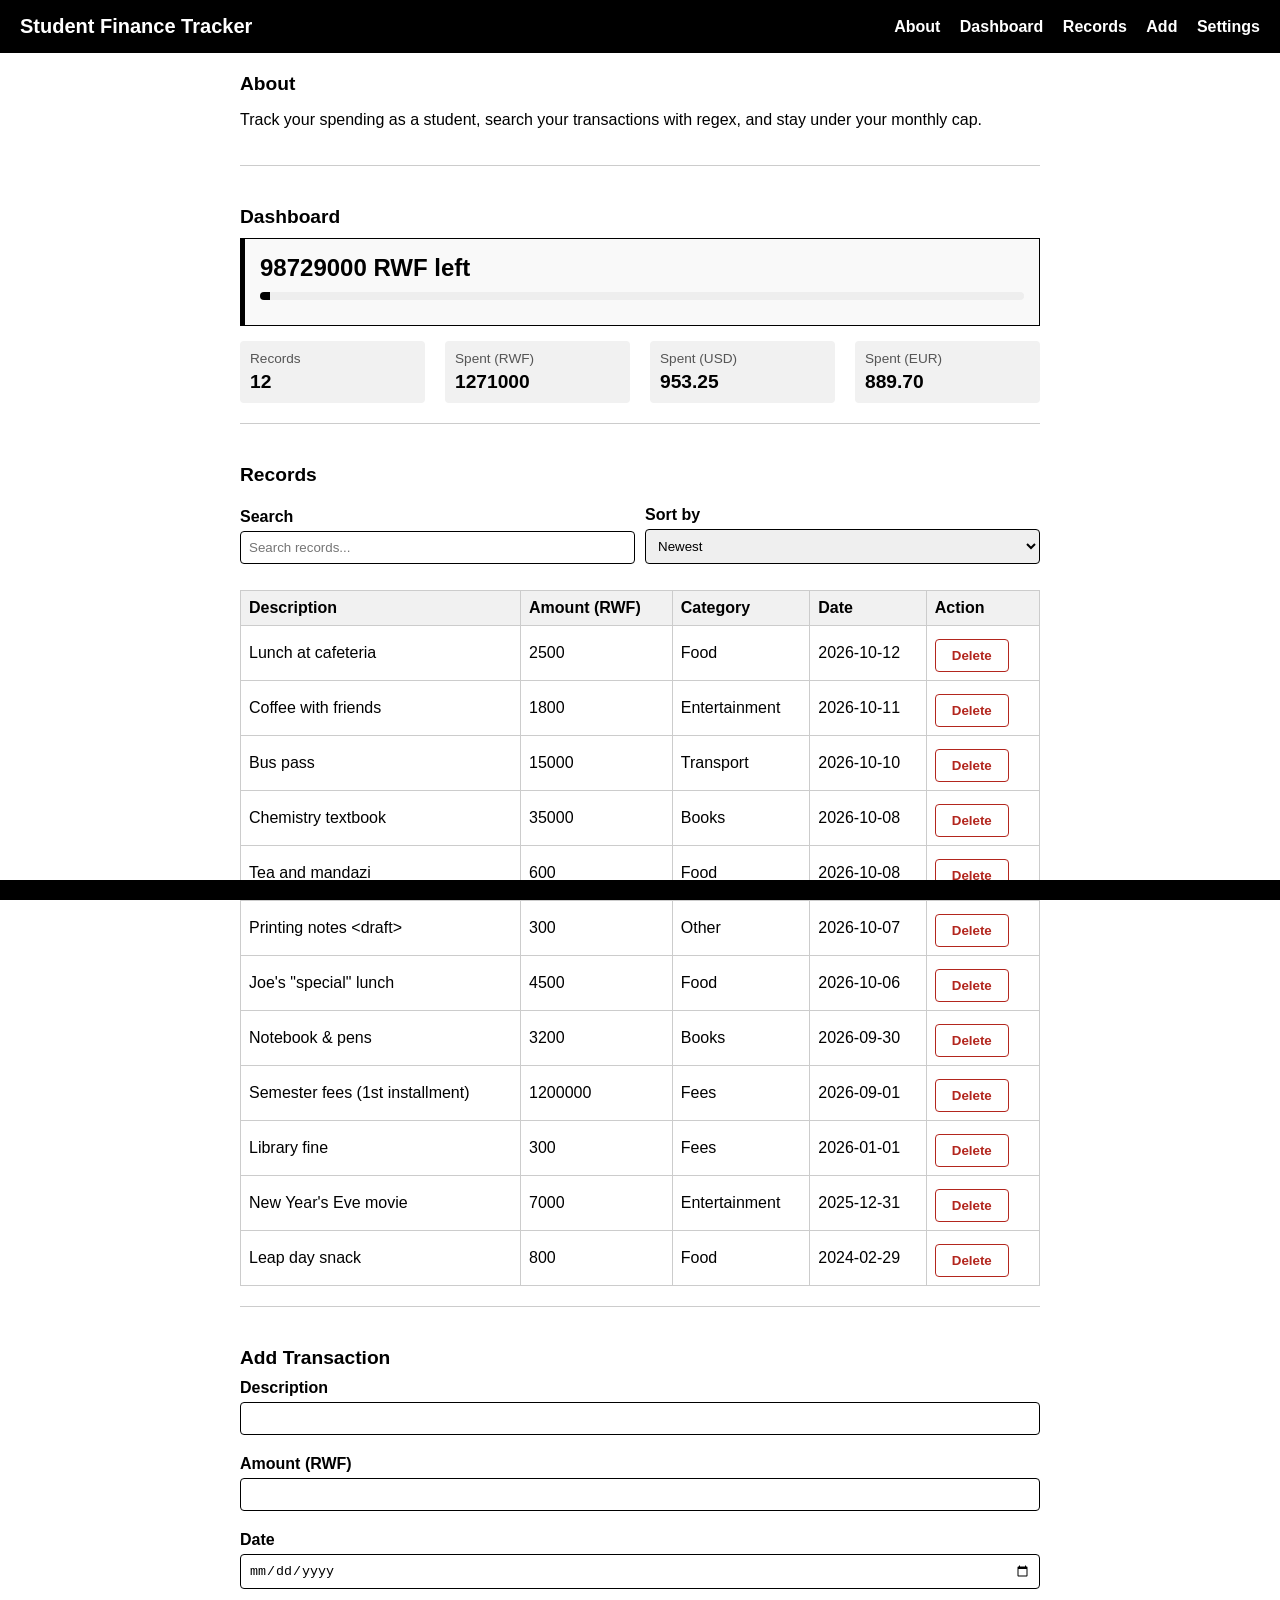
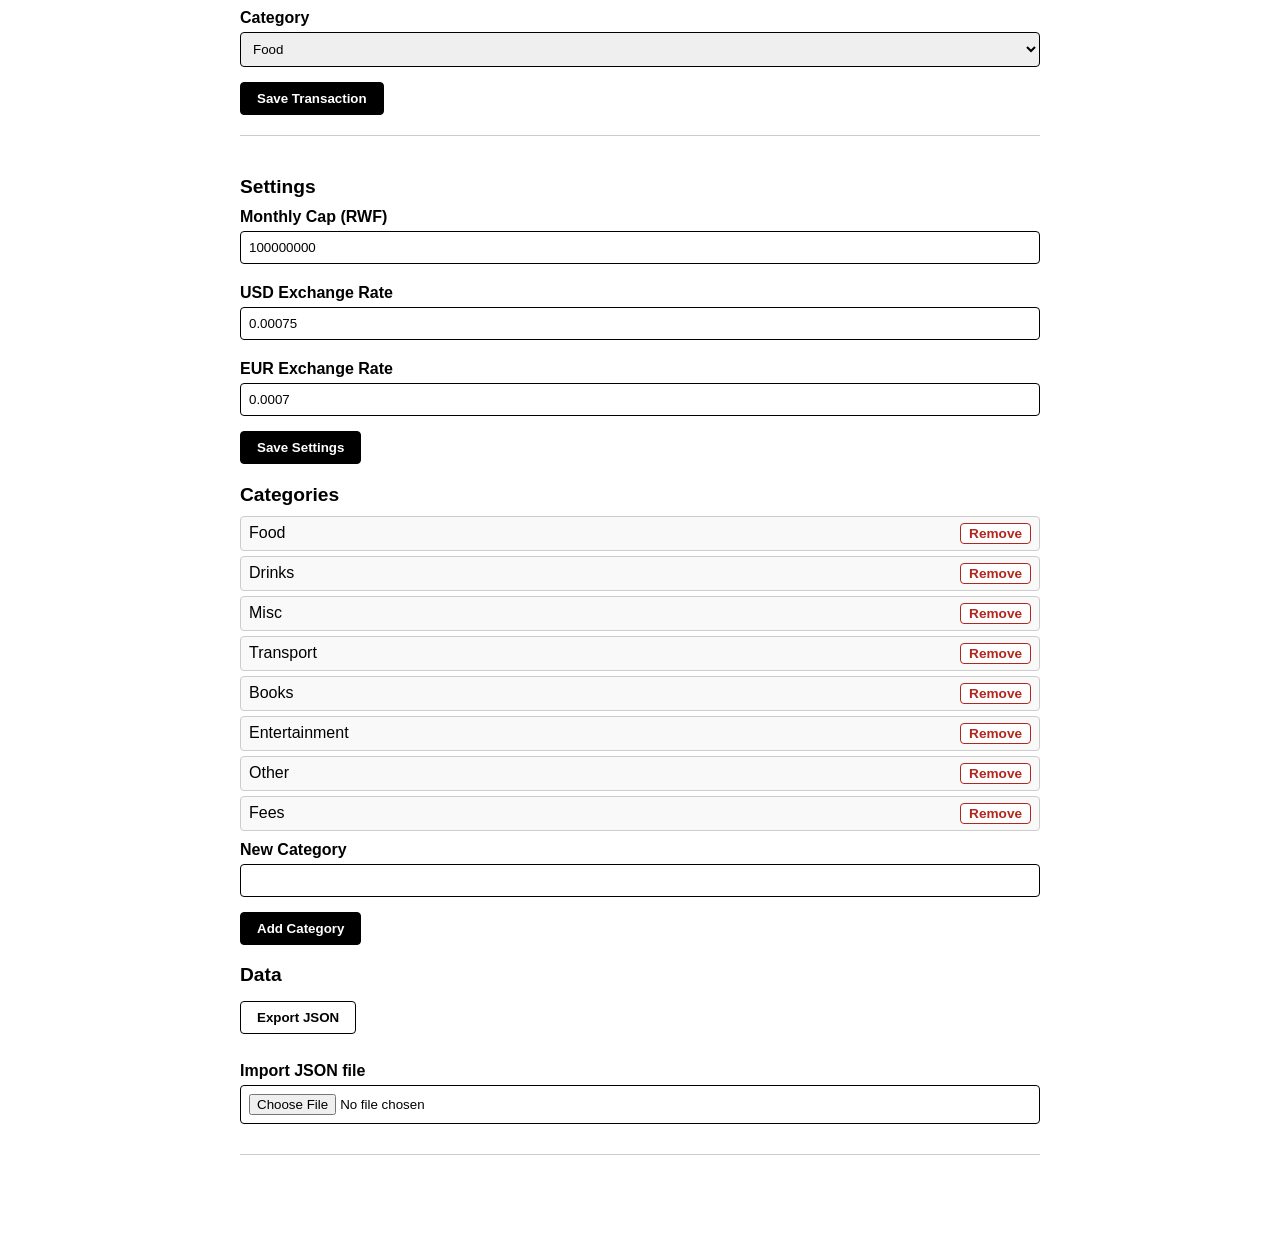
<file: index.html>
<!-- student finance tracker - index file -->
<!DOCTYPE html>
<html>
<head>
    <meta charset="utf-8">
    <meta name="viewport" content="width=device-width, initial-scale=1.0">
    <title>Student Finance Tracker</title>
    <link rel="stylesheet" href="styles/main.css">
</head>
<body>

    <header>
        <h1>Student Finance Tracker</h1>
        <nav>
            <a href="#about">About</a>
            <a href="#dashboard">Dashboard</a>
            <a href="#records">Records</a>
            <a href="#add">Add</a>
            <a href="#settings">Settings</a>
        </nav>
    </header>

    <main>
        <!-- about section -->
        <section id="about">
            <h2>About</h2>
        <p>Track your spending as a student, search your transactions with regex, and stay under your monthly cap.</p>
        </section>

        <!-- dashboard section -->
         <section id="dashboard">
            <h2>Dashboard</h2>

            <div id="cap-box" class="cap">
                <p id="cap-remaining" class="cap-figure">0 RWF left</p>
                <div class="meter">
                    <span id="cap-fill"></span>
                </div>
                <p id="cap-alert" class="error"></p>
            </div>

            <div class="stats">
                <div>
                    <dt>Records</dt>
                    <dd id="stat-count">0</dd>
                </div>
                <div>
                    <dt>Spent (RWF)</dt>
                    <dd id="stat-total">0</dd>
                </div>
                <div>
                    <dt>Spent (USD)</dt>
                    <dd id="stat-usd">0.00</dd>
                </div>
                <div>
                    <dt>Spent (EUR)</dt>
                    <dd id="stat-eur">0.00</dd>
                </div>
            </div>
        </section>

        <!-- records section -->
        <section id="records">
            <h2>Records</h2>
        
        <div class="toolbar">
            <div>
                <label for="search">Search</label>
                <input type="text" id="search" placeholder="Search records...">
            </div>
            <div>
                <label for="sort">Sort by</label>
                <select id="sort">
                    <option value="date-desc">Newest</option>
                    <option value="date-asc">Oldest</option>
                    <option value="amount-desc">Highest Amount</option>
                    <option value="amount-asc">Lowest Amount</option>
                    <option value="description-asc">Description A-Z</option>
                    <option value="description-desc">Description Z-A</option>
                </select>
            </div>
        </div>
        <p id="search-status"></p>

        <table>
            <thead>
                <tr>
                    <th>Description</th>
                    <th>Amount (RWF)</th>
                    <th>Category</th>
                    <th>Date</th>
                    <th>Action</th>
                </tr>
            </thead>
            <tbody id="records-body">
                <!-- dynamic rows go here -->
            </tbody>
        </table>
    </section>

    <!-- add transaction section -->
    <section id="add">
        <h2>Add Transaction</h2>
        <form id="record-form">
            <label for="description">Description</label>
            <input type="text" id="description">

            <label for="amount">Amount (RWF)</label>
            <input type="number" id="amount">

            <label for="date">Date</label>
            <input type="date" id="date">

            <label for="category">Category</label>
            <select id="category"></select>

            <button type="submit">Save Transaction</button>
        </form>
    </section>

    <!-- settings section -->
     <section id="settings">
        <h2>Settings</h2>

        <form id="settings-form">
            <label for="cap-input">Monthly Cap (RWF)</label>
            <input type="number" id="cap-input">

            <label for="rate-usd">USD Exchange Rate</label>
            <input type="number" id="rate-usd" step="any">

            <label for="rate-eur">EUR Exchange Rate</label>
            <input type="number" id="rate-eur" step="any">

            <button type="submit">Save Settings</button>
        </form>

        <h3>Categories</h3>
        <ul id="category-list"></ul>

        <form id="category-form">
            <label for="new-category">New Category</label>
            <input type="text" id="new-category">
            <button type="submit">Add Category</button>
        </form>

        <h3>Data</h3>
        <button type="button" id="export-btn">Export JSON</button>
        <br><br>
        <label for="import-file">Import JSON file</label>
        <input type="file" id="import-file" accept=".json">
     </section>
    </main>

    <p id="status" class="status"></p>

    <script type="module" src="scripts/main.js"></script>
</body>
</html>
</file>
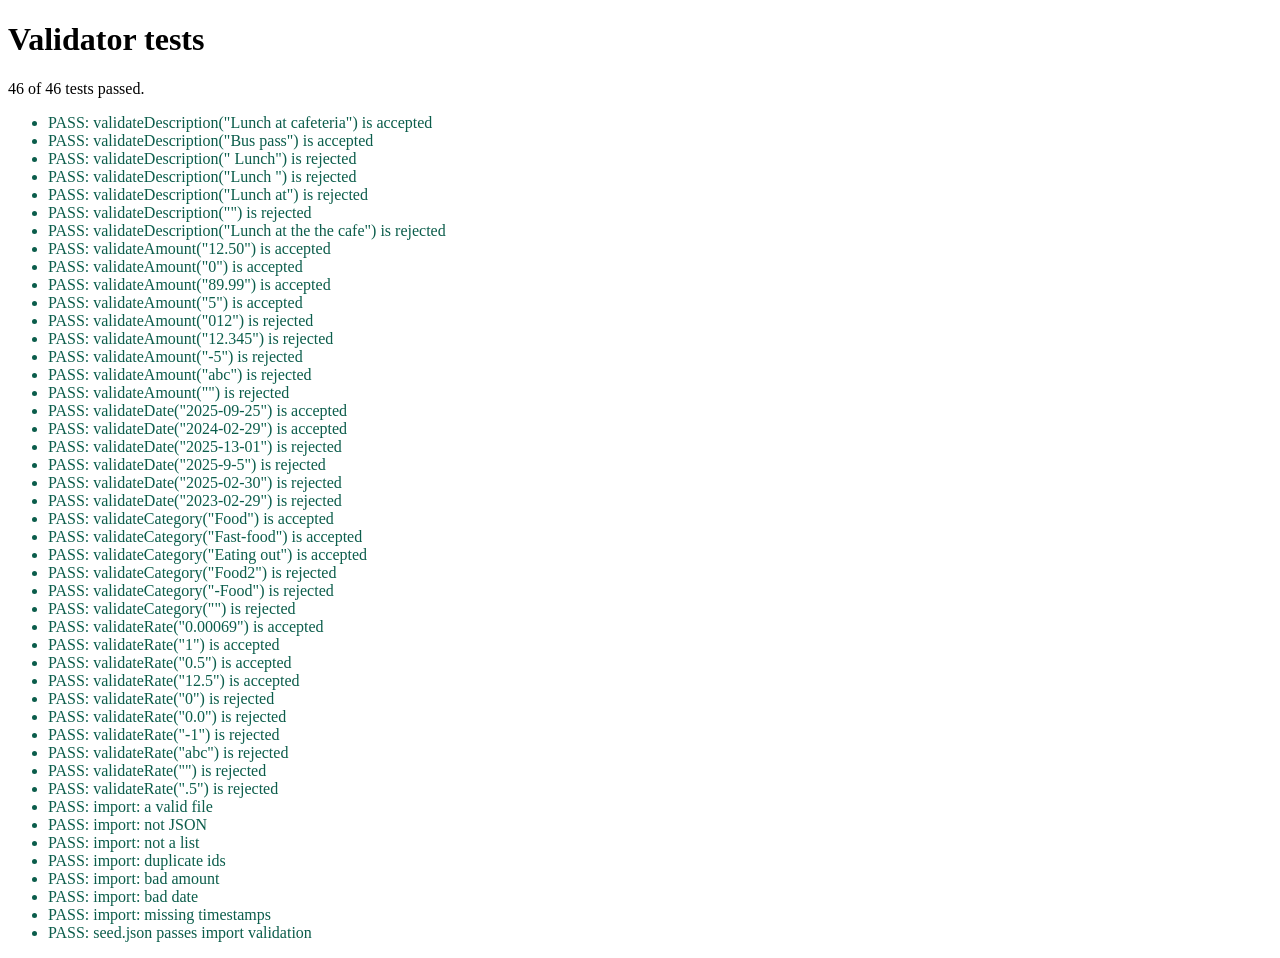
<file: tests.html>
<!DOCTYPE html>
<html lang="en">
<head>
  <meta charset="UTF-8">
  <meta name="viewport" content="width=device-width, initial-scale=1">
  <title>Validator tests</title>
</head>
<body>
  <main>
    <h1>Validator tests</h1>
    <p id="summary" role="status"></p>
    <ul id="results"></ul>
  </main>

  <script type="module">
    import { parseImport } from './scripts/storage.js';
    import { validateDescription, validateAmount, validateDate, validateCategory, validateRate } from './scripts/validators.js';

    const tests = [
      [validateDescription, ['Lunch at cafeteria', 'Bus pass'], [' Lunch', 'Lunch ', 'Lunch  at', '', 'Lunch at the the cafe']],
      [validateAmount, ['12.50', '0', '89.99', '5'], ['012', '12.345', '-5', 'abc', '']],
      [validateDate, ['2025-09-25', '2024-02-29'], ['2025-13-01', '2025-9-5', '2025-02-30', '2023-02-29']],
      [validateCategory, ['Food', 'Fast-food', 'Eating out'], ['Food2', '-Food', '']],
      [validateRate, ['0.00069', '1', '0.5', '12.5'], ['0', '0.0', '-1', 'abc', '', '.5']],
    ];

    const results = document.getElementById('results');
    let passed = 0, total = 0;

    function check(name, ok) {
      total++;
      if (ok) passed++;
      const li = document.createElement('li');
      li.textContent = (ok ? 'PASS: ' : 'FAIL: ') + name;
      li.style.color = ok ? '#0b5d4b' : '#b3261e';
      results.append(li);
    }

    for (const [fn, good, bad] of tests) {
      good.forEach(v => check(`${fn.name}("${v}") is accepted`, fn(v) === ''));
      bad.forEach(v => check(`${fn.name}("${v}") is rejected`, fn(v) !== ''));
    }

    const sample = { id: 'a1', description: 'Bus pass', amount: 45, category: 'Transport', date: '2025-09-20', createdAt: '2025-09-20T08:00:00.000Z', updatedAt: '2025-09-20T08:00:00.000Z' };
    const imports = [
      ['a valid file', JSON.stringify([sample]), true],
      ['not JSON', '{oops', false],
      ['not a list', '{}', false],
      ['duplicate ids', JSON.stringify([sample, sample]), false],
      ['bad amount', JSON.stringify([{ ...sample, amount: 'free' }]), false],
      ['bad date', JSON.stringify([{ ...sample, date: '2025-02-30' }]), false],
      ['missing timestamps', JSON.stringify([{ ...sample, createdAt: undefined }]), false],
    ];
    for (const [name, text, shouldPass] of imports) check(`import: ${name}`, !parseImport(text).error === shouldPass);

    const seed = await fetch('seed.json').then(r => r.text()).catch(() => '');
    check('seed.json passes import validation', !parseImport(seed).error);

    document.getElementById('summary').textContent = `${passed} of ${total} tests passed.`;
  </script>
</body>
</html>
</file>
<file: styles/main.css>
/* student finance tracker - main stylesheet */
/* keep it clean, simple black and white theme */

body {
    font-family: Arial, sans-serif;
    margin: 0;
    padding: 0;
    background-color: #ffffff;
    color: #000000;
    padding-bottom: 50px;
}

header {
    background-color: #000000;
    color: #ffffff;
    padding: 15px 20px;
    display: flex;
    justify-content: space-between;
    align-items: center;
}

header h1 {
    margin: 0;
    font-size: 1.25rem;
}

nav a {
    color: #ffffff;
    margin-left: 15px;
    text-decoration: none;
    font-weight: bold;
}

nav a:hover {
    text-decoration: underline;
}

main {
    max-width: 800px;
    margin: 20px auto;
    padding: 0 20px;
}

section {
    margin-bottom: 40px;
    padding-bottom: 20px;
    border-bottom: 1px solid #cccccc;
}

h2, h3 {
    font-size: 1.2rem;
    margin-bottom: 10px;
}

label {
    display: block;
    margin-top: 10px;
    font-weight: bold;
}

input, select {
    width: 100%;
    padding: 8px;
    margin-top: 5px;
    margin-bottom: 10px;
    border: 1px solid #000000;
    border-radius: 4px;
    box-sizing: border-box;
}

button {
    padding: 8px 16px;
    margin-top: 5px;
    margin-right: 5px;
    background-color: #ffffff;
    color: #000000;
    border: 1px solid #000000;
    border-radius: 4px;
    cursor: pointer;
    font-weight: bold;
}

button[type="submit"] {
    background-color: #000000;
    color: #ffffff;
}

button.danger {
    color: #b3261e;
    border-color: #b3261e;
}

/* cap box styling */
.cap {
    padding: 15px;
    border: 1px solid #000000;
    border-left: 5px solid #000000;
    margin-bottom: 15px;
    background: #f9f9f9;
}

.cap.over {
    border-left-color: #b3261e;
}

.cap-figure {
    font-size: 1.5rem;
    font-weight: bold;
    margin: 0 0 10px 0;
}

.meter {
    height: 8px;
    background: #eee;
    border-radius: 4px;
    overflow: hidden;
    margin-bottom: 10px;
}

.meter span {
    display: block;
    height: 100%;
    background: #000000;
    width: 0%;
}

.cap.over .meter span {
    background: #b3261e;
}

/* stats cards */
.stats {
    display: flex;
    flex-wrap: wrap;
    gap: 20px;
}

.stats div {
    background: #f1f1f1;
    padding: 10px;
    border-radius: 4px;
    flex: 1;
    min-width: 120px;
}

.stats dt {
    font-size: 0.85rem;
    color: #555;
}

.stats dd {
    font-size: 1.2rem;
    font-weight: bold;
    margin: 5px 0 0 0;
}

.toolbar {
    display: flex;
    gap: 10px;
    flex-wrap: wrap;
    align-items: flex-end;
}

.toolbar > div {
    flex: 1;
    min-width: 150px;
}

/* tables */
table {
    width: 100%;
    border-collapse: collapse;
    margin-top: 15px;
}

th, td {
    border: 1px solid #cccccc;
    padding: 8px;
    text-align: left;
}

th {
    background-color: #f1f1f1;
}

#category-list {
    list-style: none;
    padding: 0;
    margin: 10px 0;
}

#category-list li {
    display: flex;
    justify-content: space-between;
    align-items: center;
    padding: 6px 8px;
    border: 1px solid #cccccc;
    border-radius: 4px;
    margin-bottom: 5px;
    background: #f9f9f9;
}

#category-list li button {
    padding: 2px 8px;
    margin: 0;
    font-size: 0.85rem;
}

.error {
    color: #b3261e;
    font-size: 0.85rem;
    margin: 0 0 10px 0;
}

.status {
    position: fixed;
    bottom: 0;
    left: 0;
    right: 0;
    background: #000000;
    color: #ffffff;
    padding: 10px;
    text-align: center;
    margin: 0;
    z-index: 1000;
}
</file>
